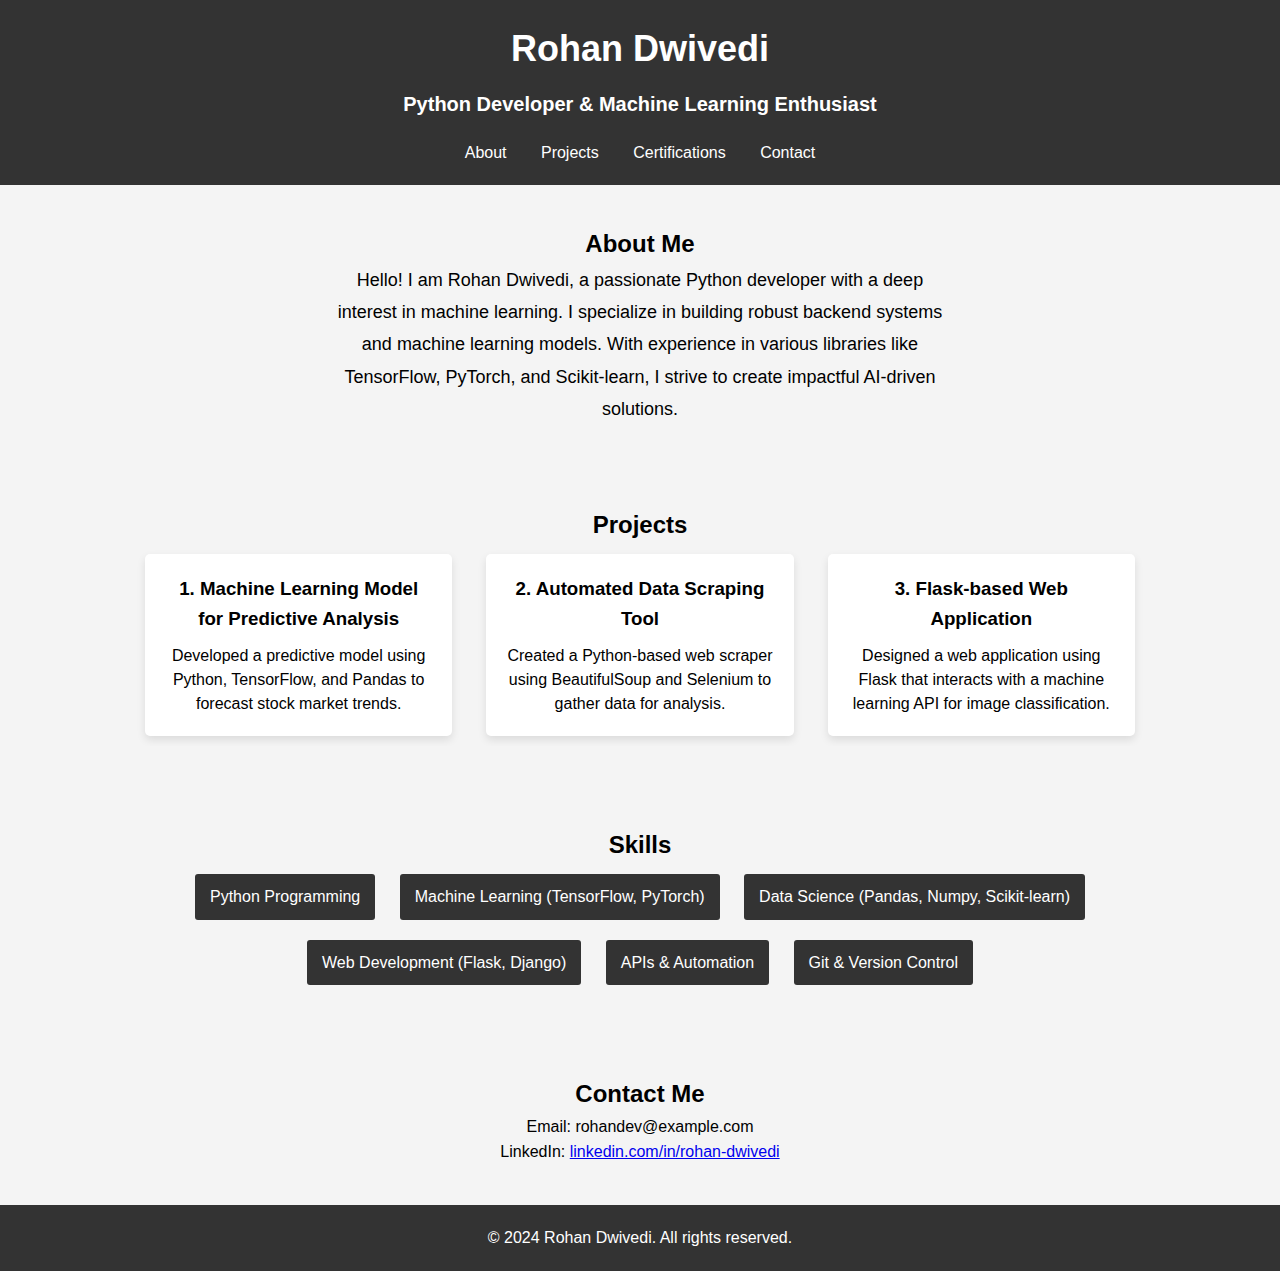
<file: index.html>
<!DOCTYPE html>
<html lang="en">
<head>
    <meta charset="UTF-8">
    <meta name="viewport" content="width=device-width, initial-scale=1.0">
    <title>Rohan Dwivedi | Python Developer & Machine Learning Enthusiast</title>
    <link rel="stylesheet" href="style.css">
</head>
<body>

    <!-- Header Section -->
    <header>
        <div class="container">
            <h1>Rohan Dwivedi</h1>
            <h2>Python Developer & Machine Learning Enthusiast</h2>
            <nav>
                <ul>
                    <li><a href="#about">About</a></li>
                    <li><a href="#projects">Projects</a></li>
                    <li><a href="certificates.html">Certifications</a></li>
                    <li><a href="#contact">Contact</a></li>

                </ul>
            </nav>
        </div>
    </header>

    <!-- About Section -->
    <section id="about">
        <div class="container">
            <h2>About Me</h2>
            <p>Hello! I am Rohan Dwivedi, a passionate Python developer with a deep interest in machine learning. I specialize in building robust backend systems and machine learning models. With experience in various libraries like TensorFlow, PyTorch, and Scikit-learn, I strive to create impactful AI-driven solutions.</p>
        </div>
    </section>

    <!-- Projects Section -->
    <section id="projects">
        <div class="container">
            <h2>Projects</h2>
            <div class="project-list">
                <div class="project">
                    <h3>1. Machine Learning Model for Predictive Analysis</h3>
                    <p>Developed a predictive model using Python, TensorFlow, and Pandas to forecast stock market trends.</p>
                </div>
                <div class="project">
                    <h3>2. Automated Data Scraping Tool</h3>
                    <p>Created a Python-based web scraper using BeautifulSoup and Selenium to gather data for analysis.</p>
                </div>
                <div class="project">
                    <h3>3. Flask-based Web Application</h3>
                    <p>Designed a web application using Flask that interacts with a machine learning API for image classification.</p>
                </div>
            </div>
        </div>
    </section>

    <!-- Skills Section -->
    <section id="skills">
        <div class="container">
            <h2>Skills</h2>
            <ul>
                <li>Python Programming</li>
                <li>Machine Learning (TensorFlow, PyTorch)</li>
                <li>Data Science (Pandas, Numpy, Scikit-learn)</li>
                <li>Web Development (Flask, Django)</li>
                <li>APIs & Automation</li>
                <li>Git & Version Control</li>
            </ul>
        </div>
    </section>

    <!-- Contact Section -->
    <section id="contact">
        <div class="container">
            <h2>Contact Me</h2>
            <p>Email: rohandev@example.com</p>
            <p>LinkedIn: <a href="#">linkedin.com/in/rohan-dwivedi</a></p>
        </div>
    </section>

    <!-- Footer Section -->
    <footer>
        <div class="container">
            <p>&copy; 2024 Rohan Dwivedi. All rights reserved.</p>
        </div>
    </footer>

</body>
</html>
</file>
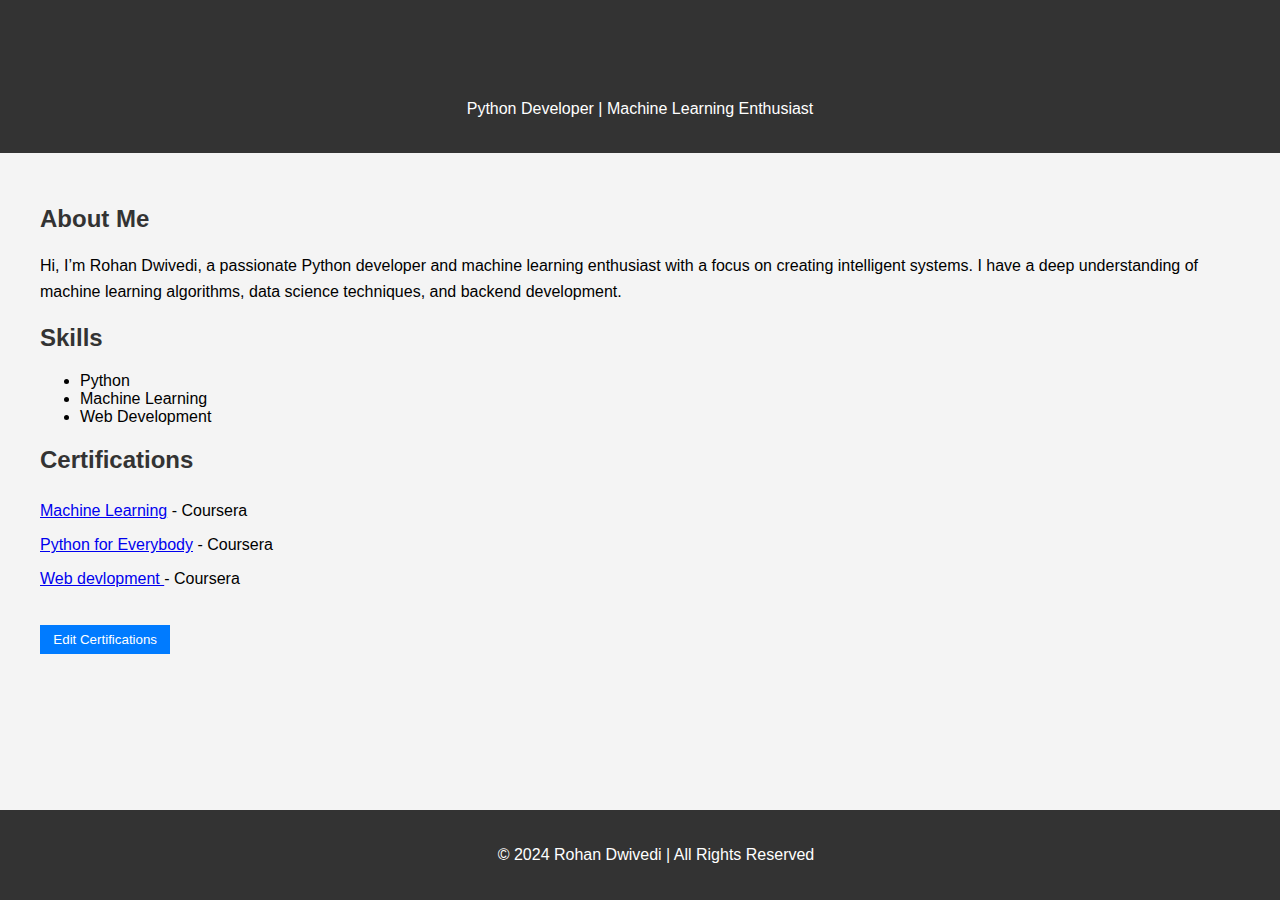
<file: certificates.html>
<!DOCTYPE html>
<html lang="en">
<head>
    <meta charset="UTF-8">
    <meta name="viewport" content="width=device-width, initial-scale=1.0">
    <title>Rohan Dwivedi - Python Developer</title>
    <style>
        body {
            font-family: Arial, sans-serif;
            margin: 0;
            padding: 0;
            background-color: #f4f4f4;
        }
        header {
            background-color: #333;
            color: #fff;
            padding: 1em;
            text-align: center;
        }
        section {
            padding: 2em;
        }
        .container {
            max-width: 1200px;
            margin: 0 auto;
        }
        h1, h2, h3 {
            color: #333;
        }
        p {
            line-height: 1.6;
        }
        .certifications {
            margin-top: 1em;
        }
        .edit-btn {
            background-color: #007bff;
            color: #fff;
            padding: 0.5em 1em;
            border: none;
            cursor: pointer;
            margin-top: 1em;
        }
        .edit-btn:hover {
            background-color: #0056b3;
        }
        .cert-list {
            list-style: none;
            padding: 0;
        }
        .cert-list li {
            padding: 0.5em 0;
        }
        footer {
            background-color: #333;
            color: #fff;
            text-align: center;
            padding: 1em;
            position: fixed;
            bottom: 0;
            width: 100%;
        }
    </style>
</head>
<body>

<header>
    <h1>Rohan Dwivedi</h1>
    <p>Python Developer | Machine Learning Enthusiast</p>
</header>

<section>
    <div class="container">
        <h2>About Me</h2>
        <p>Hi, I’m Rohan Dwivedi, a passionate Python developer and machine learning enthusiast with a focus on creating intelligent systems. I have a deep understanding of machine learning algorithms, data science techniques, and backend development.</p>

        <h2>Skills</h2>
        <ul>
            <li>Python</li>
            <li>Machine Learning</li>
            <li>Web Development</li>
            
        </ul>

        <h2>Certifications</h2>
        <div class="certifications">
            <ul class="cert-list" id="certifications">
                <li><a href="https://www.coursera.org/account/accomplishments/certificate/VPDU4SRRQ1EO">Machine Learning</a> - Coursera</li>
                <li><a href="https://www.coursera.org/account/accomplishments/certificate/HQEH9X8F93EA">Python for Everybody</a> - Coursera</li>
                <li><a href="https://www.coursera.org/account/accomplishments/certificate/X4PJ5T91MJ4A">Web devlopment </a>- Coursera</li>
            </ul>
            <button class="edit-btn" onclick="editCertifications()">Edit Certifications</button>
        </div>
    </div>
</section>

<footer>
    <p>&copy; 2024 Rohan Dwivedi | All Rights Reserved</p>
</footer>

<script>
    function editCertifications() {
        let certList = document.getElementById('certifications');
        let newCert = prompt('Enter new certifications (comma-separated):');
        if (newCert) {
            certList.innerHTML = ''; 
            let certArray = newCert.split(',');
            certArray.forEach(function(cert) {
                let li = document.createElement('li');
                li.textContent = cert.trim();
                certList.appendChild(li);
            });
        }
    }
</script>

</body>
</html>
</file>
<file: style.css>
* {
    margin: 0;
    padding: 0;
    box-sizing: border-box;
}

body {
    font-family: 'Arial', sans-serif;
    line-height: 1.6;
    background-color: #f4f4f4;
}

.container {
    width: 80%;
    margin: auto;
    overflow: hidden;
}

/* Header Style */
header {
    background: #333;
    color: #fff;
    padding: 20px 0;
    text-align: center;
}

header h1 {
    margin-bottom: 10px;
    font-size: 36px;
}

header h2 {
    font-size: 20px;
    margin-bottom: 20px;
}

header nav ul {
    list-style: none;
}

header nav ul li {
    display: inline;
    margin: 0 15px;
}

header nav ul li a {
    color: #fff;
    text-decoration: none;
}

section {
    padding: 40px 0;
    text-align: center;
}

/* About Section */
#about p {
    width: 60%;
    margin: auto;
    line-height: 1.8;
    font-size: 18px;
}

/* Projects Section */
.project-list {
    display: flex;
    flex-wrap: wrap;
    justify-content: space-around;
}

.project {
    background: #fff;
    padding: 20px;
    margin: 10px;
    width: 30%;
    box-shadow: 0px 4px 8px rgba(0, 0, 0, 0.1);
    border-radius: 5px;
}

.project h3 {
    margin-bottom: 10px;
}

.project p {
    font-size: 16px;
    line-height: 1.5;
}

/* Skills Section */
#skills ul {
    list-style: none;
}

#skills ul li {
    display: inline-block;
    margin: 10px;
    padding: 10px 15px;
    background: #333;
    color: #fff;
    border-radius: 3px;
}

/* Footer Style */
footer {
    background: #333;
    color: #fff;
    text-align: center;
    padding: 20px 0;
}
</file>
